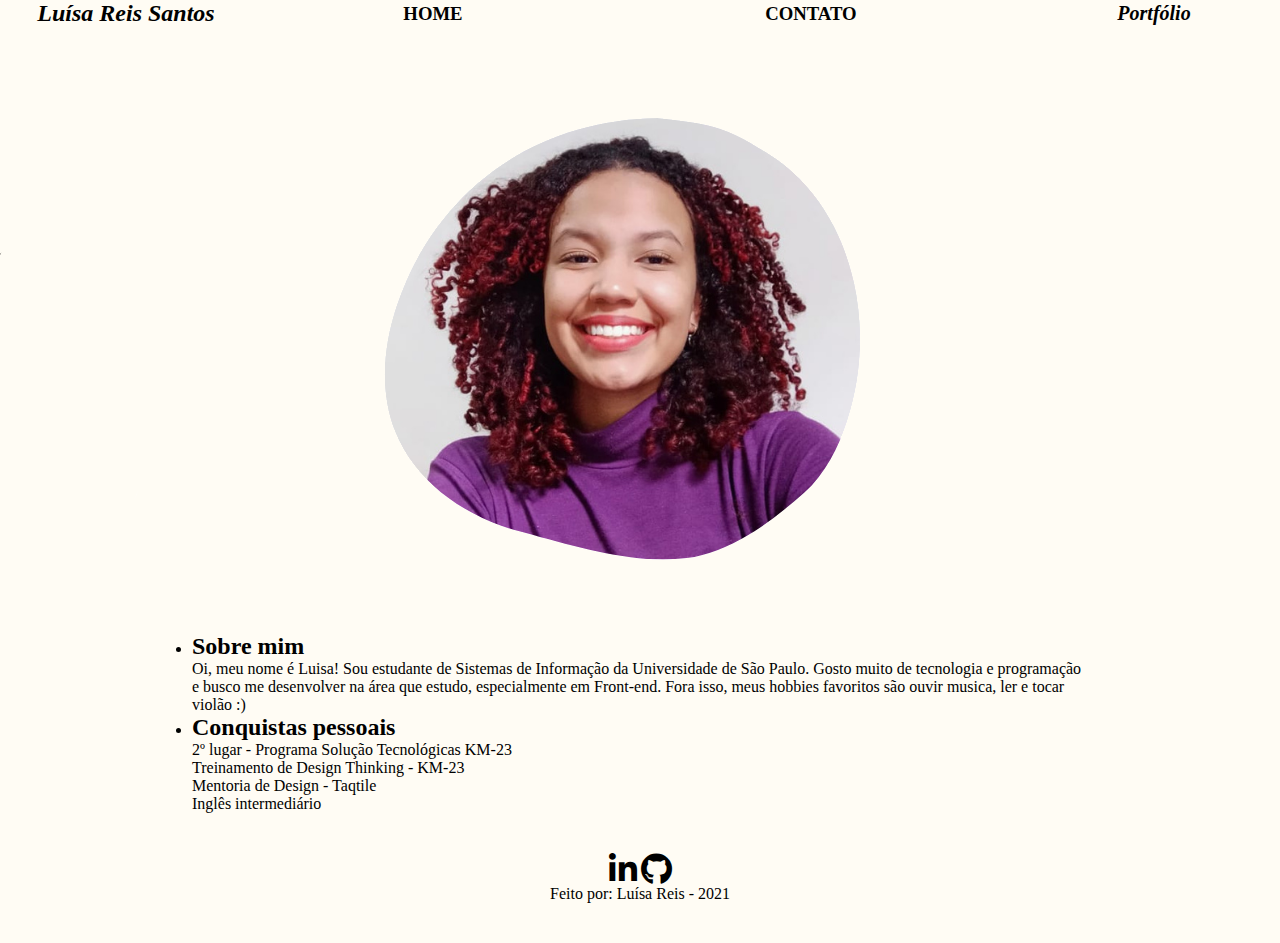
<file: index.html>
<!DOCTYPE html>
<html>
    <head>
        <meta charset="UTF-8">
        <title>Portfólio</title>
        <link rel="stylesheet" href="style.css">
        <link rel="stylesheet" href="https://cdnjs.cloudflare.com/ajax/libs/font-awesome/5.15.3/css/all.min.css">
        
    </head>
    <body>
        <header>
            <div class="box">
            <h2 class="titulo-principal">Luísa Reis Santos</h2>
            <div class="nav">
                <h3> <a href="index.html">Home</a></h3>
                <h3> <a href="contato.html">Contato</a></h3>
            </div>
            <h3 class="subtitulo">Portfólio</h3>

            <img id="foto" src="Untitled design (8).png">
            </div>
        </header>
        <main>
            <ul class="box2">
                <li>
                     <h2>Sobre mim</h2></i>
                            <p class="sobre">Oi, meu nome é Luisa! Sou estudante de Sistemas de Informação
                            da Universidade de São Paulo. Gosto muito de tecnologia e programação e busco me 
                            desenvolver na área que estudo, especialmente em Front-end. Fora isso, meus hobbies
                            favoritos são ouvir musica, ler e tocar violão :) </p>
                </li>
            </ul>
            <ul class="box3">
                <li>
                    <h2>Conquistas pessoais</h2>
                            <p class="descricao">2º lugar - Programa Solução Tecnológicas KM-23</p>
                            <p class="descricao">Treinamento de Design Thinking - KM-23</p>
                            <p class="descricao">Mentoria de Design - Taqtile</p>
                            <p class="descricao">Inglês intermediário</p>
                </li>
            </ul>
            
        </main>
        <footer>
            
            <a href="https://www.linkedin.com/in/lu%C3%ADsa-reis-santos-583170209/"><i class="fab fa-linkedin-in fa-2x"></i></a>
            
            <a href="https://github.com/luisareis21"><i class="fab fa-github fa-2x"></i></a>
            <p class="feito">Feito por: Luísa Reis - 2021</p>
            
        </footer>
</file>
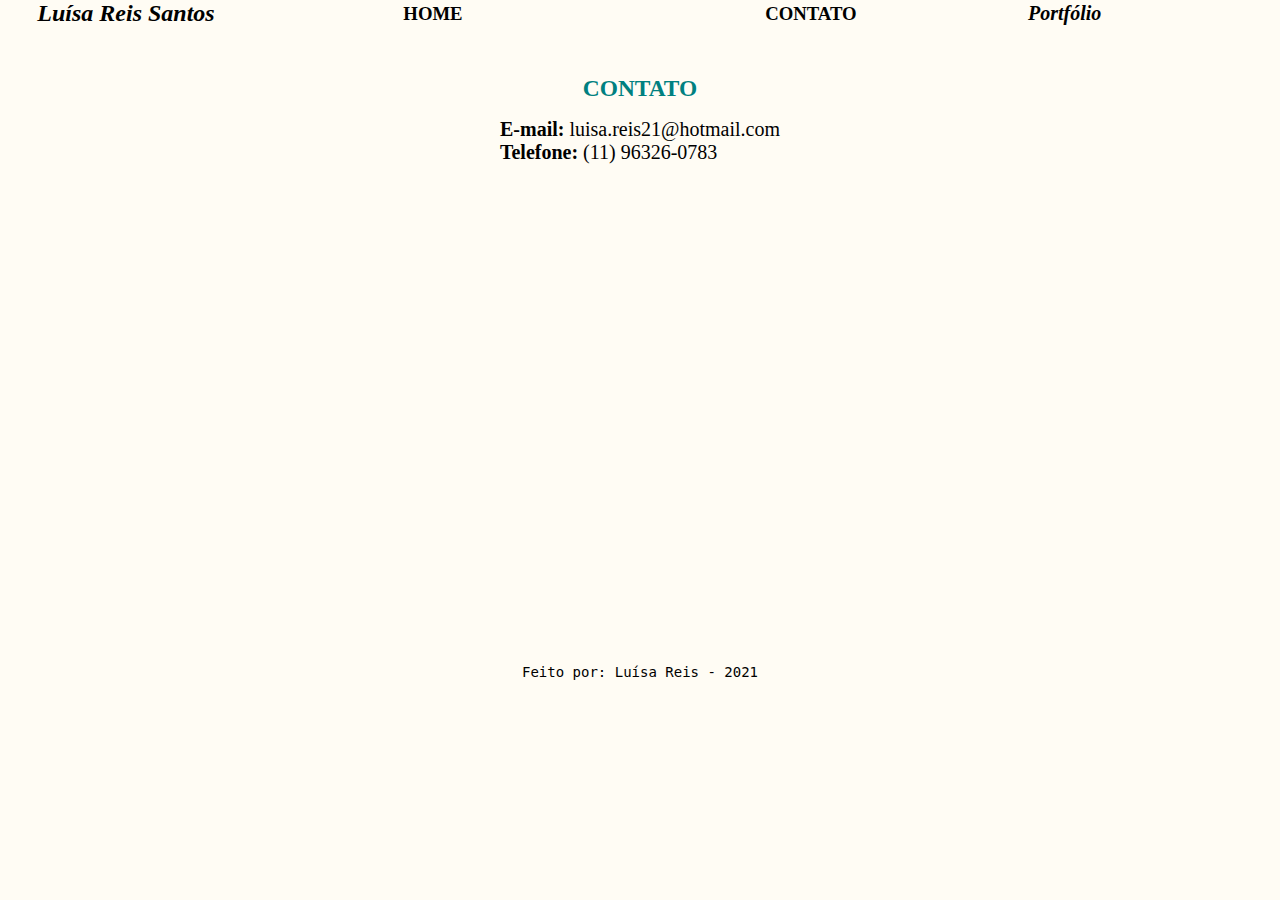
<file: contato.html>
<!DOCTYPE html>
<html>
    <head>
        <meta charset="UTF-8">
        <title>Contato</title>
        <link rel="stylesheet" href="contato.css">
    </head>
        <header>
        <div class="box">
            <h2 class="titulo-principal">Luísa Reis Santos</h2>
            <div class="nav">
                <h3> <a href="index.html">Home</a></h3>
                <h3> <a href="contato.html">Contato</a></h3>
            </div>
            <h3 class="subtitulo">Portfólio</h3>
        </header>
        <main>
            <div>
                <h3>Contato</h3>
            </div>
            <div>
                <div><strong>E-mail:</strong> luisa.reis21@hotmail.com</div>
                <div><strong>Telefone:</strong> (11) 96326-0783</div>
            </div>
            </ul>
        </main>
    <body>
        <footer>
            <p class="feito">Feito por: Luísa Reis - 2021</p>
            
        </footer>
    </body>
</html>
</file>
<file: style.css>
@import url('https://fonts.googleapis.com/css2?family=Baloo+Tammudu+2&display=swap');
*{
    padding:0;
    margin: 0;
    box-sizing: border-box;
}

body{
    background-color:rgb(255, 252, 244);
}

.box{
    display: flex;
    flex-direction: row;
    flex-wrap: wrap;
    flex-basis: auto;
    justify-content: space-between;
    flex: 1;
    align-items: center;
}
.titulo-principal{
    font-family:serif;
    color: #000000;
    display: inline;
    flex:1;
    text-align: center;
    font-style: italic;
}

.subtitulo{
    font-family: serif;
    padding-left: 20px;
    font-style: italic;
    color: #000000;
    display: inline;
    font-size: 20px;
    flex:1;
    text-align: center;
}

.nav{
    display:flex;
    flex-direction: row;
    flex-wrap: wrap;
    flex-basis: auto;
    justify-content: space-around;
    text-transform: uppercase;
    flex: 3;
    text-decoration: none;
    color:black;
}

.nav a{
    color:black;
    text-decoration: none;
}

.nav a:hover{
    color:teal
}

#foto{
    width: 100%;
    background-color: rgb(255, 252, 244);

}
main{
    width: 70%;
    margin: 0 auto;
}
.acoordion{
    width: 100%;
    padding: 0 10px;
    border: 2px solid #bbbbbb;
    cursor: pointer;
    border-radius: 50px;
    display: flex;
    margin: 10px 0;
   
}

.acoordion:hover{
    background: #bbbbbb;
    color: rgb(28, 240, 240)
}

.acoordion h2{
    color: teal;
    font-size: 25px;
    font-family: candara;
    text-transform: uppercase;
}

.painel p{
    padding: 20px;
    
    overflow: hidden;
    margin-top: 15px;
    font-size: 22px;
    text-align: left;
    color: rgb(26, 26, 26);
    font-family: 'Baloo Tammudu 2', cursive; ;
}

footer{
    text-align: center;
    padding: 40px 0;
}

.fab, .fa-linkedin-in{
    color:black;
}

.fab, .fa-github{
    color:black;
}

.rodape{
    color:black;
    font-size: 14px;
    font-family: monospace;
    margin-top: 10px;
    margin-block-end: 20px;
}
</file>
<file: contato.css>
*{
    padding:0;
    margin: 0;
    box-sizing: border-box;
}

body{
    background-color: rgb(255, 252, 244);

}
.box{
    display: flex;
    flex-direction: row;
    flex-wrap: wrap;
    flex-basis: auto;
    justify-content: space-between;
    flex: 1;
    align-items: center;
}

.titulo-principal{
    font-family:serif;
    color: #000000;
    display: inline;
    flex:1;
    text-align: center;
    font-style: italic;
}

.subtitulo{
    font-family: serif;
    padding-left: 20px;
    font-style: italic;
    color: #000000;
    display: inline;
    font-size: 20px;
    flex:1;
    text-align: center;
}

.nav{
    display:flex;
    flex-direction: row;
    flex-wrap: wrap;
    flex-basis: auto;
    justify-content: space-around;
    text-transform: uppercase;
    flex: 3;
    text-decoration: none;
    color:black;
}

.nav a{
    color:black;
    text-decoration: none;
}

.nav a:hover{
    color:teal;
}

.box h3{
    text-align: left;

}

.fas, .fa-award{
    color:black;
}

main{
    display:flex;
    flex-direction: column;
    padding: 8px;
    align-items: center;
    margin-top: 32px;
    font-size: 20px;
}

main > div{
    padding: 8px;
    
}

main h3{
    color:teal;
    text-transform: uppercase; 
}

footer{
    display: flex;
    align-items: flex-end;
    text-align: center;
    height: 500px;
    justify-content: center;
    
}

.feito{
    color:black;
    font-size: 14px;
    font-family: monospace;
    
    
}
</file>
